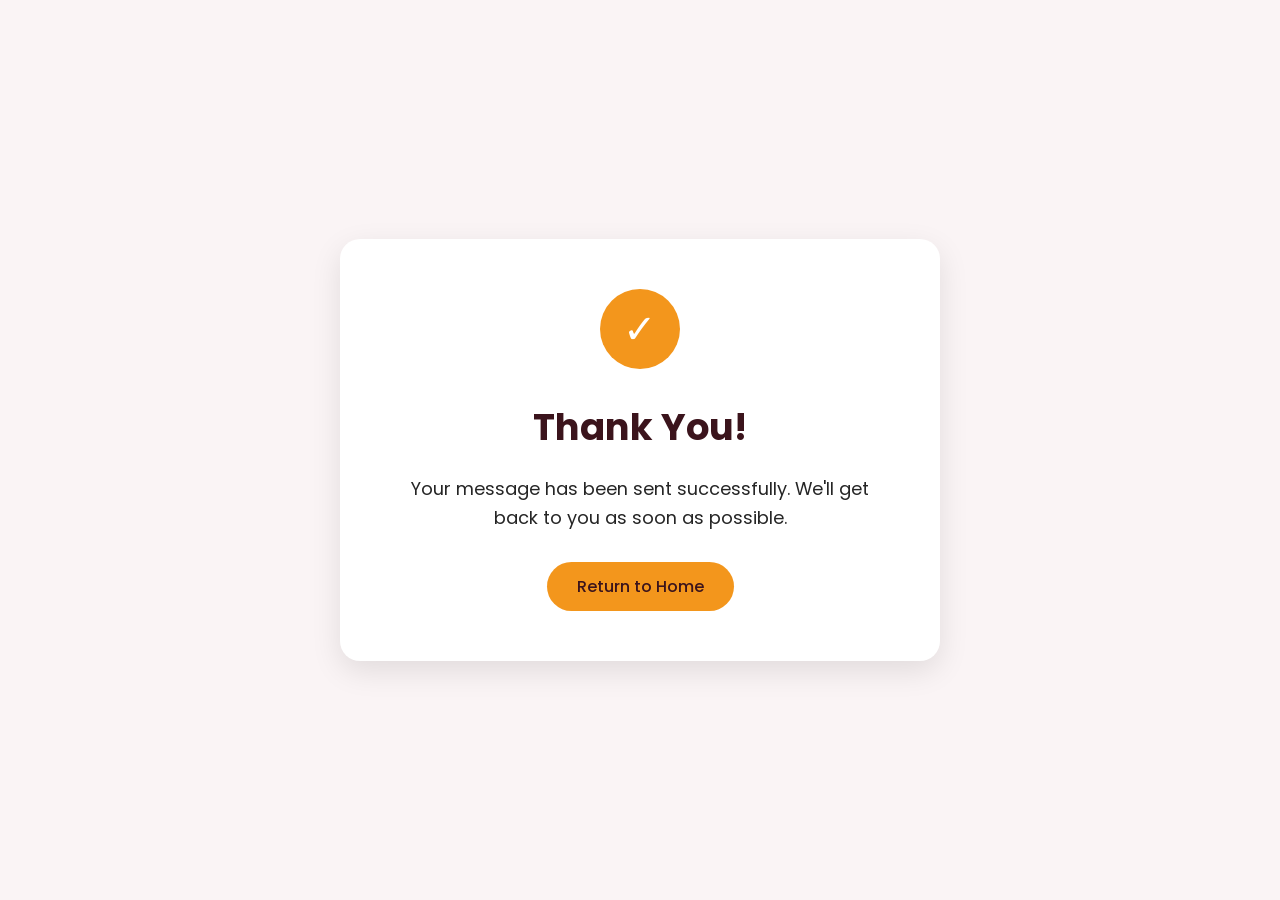
<file: thank-you.html>
<!DOCTYPE html>
<html lang="en">
<head>
    <meta charset="UTF-8">
    <meta name="viewport" content="width=device-width, initial-scale=1.0">
    <title>Thank You - Coffee Shop</title>
    <link rel="stylesheet" href="style.css">
    <style>
        .thank-you-section {
            min-height: 100vh;
            display: flex;
            align-items: center;
            justify-content: center;
            text-align: center;
            background: var(--light-pink-color);
            padding: 20px;
        }
        
        .thank-you-content {
            max-width: 600px;
            background: var(--white-color);
            padding: 50px;
            border-radius: 20px;
            box-shadow: 0 10px 30px rgba(0,0,0,0.1);
        }
        
        .thank-you-content h1 {
            color: var(--primary-color);
            font-size: var(--font-size-xxl);
            margin-bottom: 20px;
        }
        
        .thank-you-content p {
            color: var(--dark-color);
            font-size: var(--font-size-m);
            margin-bottom: 30px;
            line-height: 1.6;
        }
        
        .thank-you-content .button {
            display: inline-block;
            padding: 12px 30px;
            background: var(--secondary-color);
            color: var(--primary-color);
            text-decoration: none;
            border-radius: var(--border-radius-m);
            font-weight: var(--font-weight-medium);
            transition: 0.3s ease;
        }
        
        .thank-you-content .button:hover {
            background: var(--primary-color);
            color: var(--white-color);
        }
        
        .checkmark {
            width: 80px;
            height: 80px;
            margin: 0 auto 30px;
            background: var(--secondary-color);
            border-radius: 50%;
            display: flex;
            align-items: center;
            justify-content: center;
            color: white;
            font-size: 40px;
        }
    </style>
</head>
<body>
    <section class="thank-you-section">
        <div class="thank-you-content">
            <div class="checkmark">✓</div>
            <h1>Thank You!</h1>
            <p>Your message has been sent successfully. We'll get back to you as soon as possible.</p>
            <a href="index.html" class="button">Return to Home</a>
        </div>
    </section>
</body>
</html>
</file>
<file: style.css>
/* Importing Google fonts */
@import url("https://fonts.googleapis.com/css2?family=Miniver&family=Poppins:ital,wght@0,400;0,500;0,600;0,700;1,400&display=swap");

* {
  margin: 0;
  padding: 0;
  box-sizing: border-box;
  font-family: "Poppins", sans-serif;
}

:root {
  /* Colors */
  --white-color: #fff;
  --dark-color: #252525;
  --primary-color: #3b141c;
  --secondary-color: #f3961c;
  --light-pink-color: #faf4f5;
  --medium-gray-color: #ccc;

  /* Font Size */
  --font-size-s: 0.9rem;
  --font-size-n: 1rem;
  --font-size-m: 1.12rem;
  --font-size-l: 1.5rem;
  --font-size-xl: 2rem;
  --font-size-xxl: 2.3rem;

  /* Font Weight */
  --font-weight-normal: 400;
  --font-weight-medium: 500;
  --font-weight-semibold: 600;
  --font-weight-bold: 700;

  /* Border Radius */
  --border-radius-s: 8px;
  --border-radius-m: 30px;
  --border-radius-circle: 50%;

  /*Site max width */
  --site-max-width: 1300px;
}
html{
    scroll-behavior: smooth;
}
/* Styling for whole site */
ul {
  list-style: none;
}
a {
  text-decoration: none;
}
button {
  cursor: pointer;
  border: none;
  background: none;
}
img {
  width: 100%;
}
.section-content {
  margin: 0 auto;
  padding: 0 20px;
  max-width: var(--site-max-width);
}

.section-title{
    text-align: center;
    padding: 60px 0 100px;
    text-transform: uppercase;
    font-size: var(--font-size-xl);
}

.section-title::after{
    content: "";
    width: 80px;
    height: 5px;
    display: block;
    margin: 10px auto 0;
    border-radius: var(--border-radius-s);
    background: var(--secondary-color);
}
/* Navbar Styling */
header {
  background: var(--primary-color);
  position: fixed;
  width: 100%;
  z-index: 5;
}
header .navbar {
  display: flex;
  padding: 20px;
  align-items: center;
  justify-content: space-between;
}
.navbar .nav-logo .logo-text {
  color: var(--white-color);
  font-size: var(--font-size-xl);
  font-weight: var(--font-weight-semibold);
  cursor: pointer;
}
.navbar .nav-menu {
  display: flex;
  gap: 10px;
}
.navbar .nav-menu .nav-link {
  padding: 10px 18px;
  color: var(--white-color);
  font-size: var(--font-size-m);
  border-radius: var(--border-radius-m);
  transition: background-color 0.3s ease, color 0.3s ease;
}

.navbar .nav-menu .nav-link:hover {
  color: var(--primary-color);
  background: var(--secondary-color);
}
.navbar :where(#menu-close-button, #menu-open-button){
    display: none;
}
/* HeroSection Styling */
.hero-section {
  min-height: 100vh;
  background: var(--primary-color);
}
.hero-section .section-content {
  display: flex;
  align-items: center;
  min-height: 100vh;
  color: var(--white-color);
  justify-content: space-between;
}
.hero-section .hero-details {
    max-width: 600px;
}
.hero-section .hero-details .title {
  font-size: var(--font-size-xxl);
  font-family: "Miniver", sans-serif;
  color: var(--secondary-color);
}

.hero-section .hero-details .subtitle {
  margin-top: 8px;
  max-width: 70%;
  font-size: var(--font-size-xl);
  font-weight: var(--font-weight-semibold);
}
.hero-section .hero-details .description{
    max-width: 70%;
    margin: 24px 0 40px;
    font-size: var(--font-size-m);
}
.hero-section .hero-details .buttons{
    display: flex;
    gap: 23px;
}
.hero-section .hero-details .button{
    padding: 10px 26px;
    border: 2px solid transparent;
    border-radius: var(--border-radius-m);
    background-color: var(--secondary-color);
    color: var(--primary-color);
    font-weight: var(--font-weight-medium);
    transition: 0.3s ease;
}

.hero-section .hero-details .button:hover,
.hero-section .hero-details .contact-us{
    border-color: var(--white-color);
    color: var(--white-color);
    background: transparent;
}

.hero-section .hero-details .contact-us:hover{
    color: var(--primary-color);
    border-color: var(--secondary-color);
    background: var(--secondary-color);
}
.hero-section .hero-image-wrapper{
    max-width: 500px;
    margin-right: 30px;
}

/* About Section Styling */
.about-section{
    padding: 120px 0;
    background-color: var(--light-pink-color);
}

.about-section .section-content{
    display: flex;
    gap: 50px;
    align-items: center;
    justify-content: space-between;
}

.about-section .about-image-wrapper .about-image {
    width: 400px;
    height: 400px;
    border-radius: var(--border-radius-circle);
    object-fit: cover;

}

.about-section .about-details .section-title{
    padding: 0;
}
.about-section .about-details{
    max-width: 50%;
}
.about-section .about-details .text{
    line-height: 30px;
    margin: 50px 0 30px;
    text-align: center;
    font-size: var(--font-size-m);
}

.about-section .social-link-list{
    display: flex;
    gap: 25px;
    justify-content: center;
}

.about-section .social-link-list .social-link{
    color: var(--primary-color);
    font-size: var(--font-size-l);
    transition: 0.2s ease;
}
.about-section .social-link-list .social-link:hover{
    color: var(--secondary-color);
}

/* Menu Section Styling */
.menu-section{
    color: var(--white-color);
    background: var(--dark-color);
    padding: 50px 0 100px;
}
.menu-section .menu-list {
    display: flex;
    flex-wrap: wrap;
    gap: 110px;
    align-items: center;
    justify-content: space-between;
}
.menu-section .menu-list .menu-item {
    display: flex;
    align-items: center;
    text-align: center;
    flex-direction: column;
    justify-content: space-between;
    width: calc(100% / 3 - 110px);
}
.menu-section .menu-list .menu-item .menu-image {
    max-width: 83%;
    aspect-ratio: 1;
    margin-bottom: 15px;
    object-fit: contain;
}
.menu-section .menu-list .menu-item .name{
    margin: 12px 0;
    font-size: var(--font-size-l);
    font-weight: var(--font-weight-semibold);
}

.menu-section .menu-list .menu-item .text{
    font-size: var(--font-size-m);
}

/* Testimonials Section Styling */
.testimonials-section{
    padding: 50px 0 100px;
    background: var(--light-pink-color);
}

.testimonials-section .slider-wrapper{
    overflow: hidden;
    margin: 0 60px 50px;
}
.testimonials-section .testimonial{
    user-select: none;
    display: flex;
    flex-direction: column;
    padding: 35px;
    align-items: center;
    text-align: center;
}
.testimonials-section .testimonial .user-image{
    height: 180px;
    width: 180px;
    object-fit: cover;
    margin-bottom: 50px;
    border-radius: var(--border-radius-circle);
}
.testimonials-section .testimonial .name{
    margin-bottom: 16px;
    font-size: var(--font-size-m);
}

.testimonials-section .testimonial .feedback{
    line-height: 25px;
}

.testimonials-section .swiper-pagination-bullet{
    width: 15px;
    height: 15px;
    opacity: 1;
    background: var(--secondary-color);
}

.testimonials-section .swiper-slide-button{
    margin-top: -50px;
    color: var(--secondary-color);
    transition: 0.3s ease;
}

.testimonials-section .swiper-slide-button:hover{
    color: var(--primary-color);
}

/* Gallery Section Styling */
.gallery-section{
    padding: 50px 0 100px;
}

.gallery-section .gallery-list{
    display: flex;
    flex-wrap: wrap;
    gap:32px;
}

.gallery-section .gallery-list .gallery-item{
    overflow: hidden;
    border-radius: var(--border-radius-s);
    width: calc(100% / 3 - 32px);
}

.gallery-section .gallery-item .gallery-image{
    width: 100%;
    height: 100%;
    cursor: zoom-in;
    transition: 0.3s ease;
}

.gallery-section .gallery-item:hover .gallery-image{
    transform: scale(1.3);
}

/* Contact Us section Styling */
.contact-section{
    padding: 50px 0 100px;
    background: var(--light-pink-color);
}

.contact-section .section-content{
    display: flex;
    align-items: flex-start;
    gap: 48px;
    justify-content: space-between;
}

.contact-section .contact-info-list .contact-info{
    display: flex;
    gap: 20px;
    margin: 20px 0;
    align-items: center;
}
.contact-section .contact-info-list .contact-info i{
    font-size: var(--font-size-m);
}

.contact-section .contact-form .form-input{
    width: 100%;
    height: 50px;
    padding: 0 12px;
    outline: none;
    margin-bottom: 16px;
    background: var(--white-color);
    border-radius: var(--border-radius-s);
    border: 1px solid var(--medium-gray-color);
}
.contact-section .contact-form{
    max-width: 50%;
}
.contact-section .contact-form .form-input:focus{
    border-color: var(--secondary-color);
}
.contact-section .contact-form textarea.form-input{
    resize: vertical;
    padding: 12px;
    height: 100px;
}

.contact-section .contact-form .submit-button{
    padding: 12px 26px;
    margin-top: 10px;
    background: var(--primary-color);
    border-radius: var(--border-radius-m);
    font-weight:var(--font-weight-medium) ;
    color: var(--white-color);
    font-size: var(--font-size-m);
    border: 1px solid var(--primary-color);
    transition: 0.2s ease;
}

.contact-section .contact-form .submit-button:hover{
    background: transparent;
    color: var(--primary-color);
}

/* Footer Section Styling */
.footer-section{
    padding: 20px 0;
    background: var(--dark-color);
}
.footer-section .section-content{
    display: flex;
    align-items: center;
    justify-content: space-between;
}
.footer-section :where(.copyright-text, .social-link, .policy-link){
    color: var(--white-color);
    transition: 0.2s ease;
}

.footer-section .social-link-list{
    display: flex;
    gap: 25px;
}

.footer-section .social-link-list .social-link{
    font-size: var(--font-size-l);
}

.footer-section .social-link-list .social-link:hover, .footer-section .policy-text .policy-link:hover{
    color: var(--secondary-color);
}

.footer-section .policy-text .separator{
    margin: 0 5px;
    color: var(--white-color);
}

/* Responsive media query code for max-width 1024px */
@media screen and (max-width:1024px){
    .menu-section .menu-list{
        gap: 60px;
    }
    .menu-section .menu-list .menu-item {
        width: calc(100% / 3 - 60px);
    }
}
/* Responsive media query code for max-width 900px */
@media screen and (max-width: 900px){

    :root{
        --font-size-m: 1rem;
        --font-size-l: 1.3rem;
        --font-size-xl: 1.5rem;
        --font-size-xxl: 1.8rem;
    }
    body.show-mobile-menu header::before{
        content: "";
        position: fixed;
        left: 0;
        top: 0;
        width: 100%;
        height: 100%;
        backdrop-filter: blur(5px);
        background: rgba(0, 0, 0, 0.2);

    }
    .navbar :where(#menu-close-button, #menu-open-button){
        font-size: var(--font-size-l);
        display: block;
    }

    .navbar #menu-close-button{
        position: absolute;
        right: 30px;
        top: 30px;
    }

    .navbar #menu-open-button{
        color: var(--white-color);
    }
    .navbar .nav-menu{
        display: block;
        position: fixed;
        left: -300px;
        top: 0;
        height: 100%;
        width: 300px;
        display: flex;
        flex-direction: column;
        align-items: center;
        padding-top: 100px;
        background: var(--white-color);
        transition: left 0.2s ease;
    }
    body.show-mobile-menu .navbar .nav-menu{
        left: 0;
    }
    .navbar .nav-menu .nav-link{
        color: var(--dark-color);
        font-size: var(--font-size-l);
        display: block;
        margin-top: 17px;
    }

    .hero-section .section-content{
        gap: 50px;
        text-align: center;
        padding: 30px 20px 20px;
        flex-direction: column-reverse;
        justify-content: center;
    }
    .hero-section .hero-details :is(.subtitle, .description), .about-section .about-details, .contact-section .contact-form{
        max-width: 100%;
    }

    .hero-section .hero-details .buttons{
        justify-content: center;
    }
    .hero-section .hero-image-wrapper{
        max-width: 270px;
        margin-right: 0;
    }

    .about-section .section-content{
        gap: 70px;
        flex-direction: column;

    }

    .about-section .about-image-wrapper .about-image{
        width: 100%;
        height: 100%;
        max-width: 250px;
        aspect-ratio: 1;
    }

    .menu-section .menu-list{
        gap: 30px;
    }
    .menu-section .menu-list .menu-item {
        width: calc(100% / 2 - 30px);
    }

    .menu-section .menu-list .menu-item .menu-image{
        max-width: 200px;
    }
    .gallery-section .gallery-list{
        gap: 30px;
    }
    .gallery-section .gallery-list .gallery-item{
        width: calc(100% / 2 - 30px);
    }
    .contact-section .section-content{
        align-items: center;
        flex-direction: column-reverse;
    }
}

/* Responsive media query code for max-width 640px */
@media  screen and (max-width: 640px) {
    .menu-section .menu-list{
        gap: 60px;
    }
    .menu-section .menu-list .menu-item, .gallery-section .gallery-list .gallery-item{
        width: 100%;
    }
    .testimonials-section .slider-wrapper{
        margin: 0 0 30px;
    }
    .testimonials-section .swiper-slide-button{
        display: none;
    }
    .footer-section .section-content{
        flex-direction: column;
        gap: 20px;
    }
}
</file>
